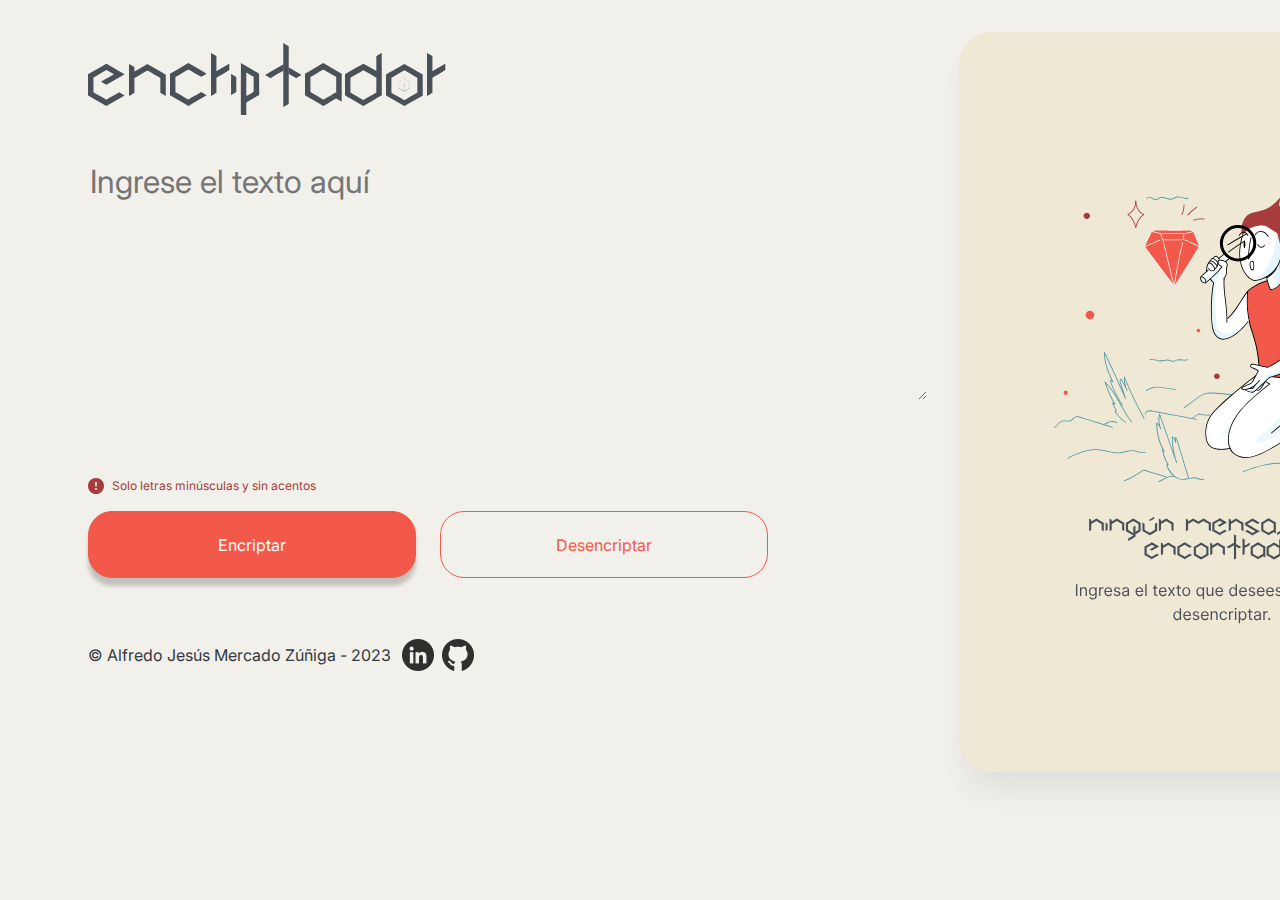
<file: index.html>
<!DOCTYPE html>
<html lang="en">
<head>
    <meta charset="UTF-8">
    <meta http-equiv="X-UA-Compatible" content="IE=edge">
    <meta name="viewport" content="width=device-width, initial-scale=1.0">   
    <link rel="preconnect" href="https://fonts.googleapis.com">
    <link rel="preconnect" href="https://fonts.gstatic.com" crossorigin>
    <link href="https://fonts.googleapis.com/css2?family=Inter&family=Montserrat:wght@300&display=swap" rel="stylesheet">   
    <link rel="stylesheet" href="style.css">
    <title>Encriptador</title>
       
</head>
<body>
    <header class="titulo-header">
        <div id="fuente-personalizada">
            encriptador
        </div>
    </header>

    <main>
        <section>
            <textarea class="text-area" cols="40" rows="5" placeholder="Ingrese el texto aquí"></textarea>
            <div>
                <img src="imagenes/exlmacion.svg" alt="simbolo de exclamacion" class="exclamacion">
                <div class="informacion"> Solo letras minúsculas y sin acentos </div>
            </div>
            <div class="botones">
                <button class="boton-encriptar" onclick="btnEncriptar()">Encriptar</button>
                <button class="boton-desencriptar" onclick="btnDesencriptar()">Desencriptar</button>
            </div>
        </section>
        <section>
            <textarea id="mensaje-encriptado" cols="24" rows="8">          
            </textarea>
            <div>
                <button id="copiar" onclick="btnCopiar()">Copiar</button>
            </div>
        </section>
    </main>

    <footer class="final-de-pagina">
        <div class="nombre-autor">
            &copy Alfredo Jesús Mercado Zúñiga - 2023
        </div>
        <a  href="https://www.linkedin.com/in/alfredojesusmercado/"><img src="imagenes/linkedin.png" alt="linkedin-logo" class="linkedin-logo" /></a>
        <a  href="https://github.com/alfred1697">  <img src="imagenes/github.png"github logo" class="github-logo" /></a>

    </footer>
	 
    <script src="script.js"></script>  
    
   
   
        

   
</body>


</html>
</file>
<file: style.css>
*{
    background-color: #F2F0EB;
    font-family: 'Inter';
    font-style: normal;
    font-weight: 400;
    font-size: 32px;
    line-height: 150%;
   
}

.titulo-header{
    padding-top: 1rem;
    margin-left: 2.5rem;

}

@font-face {
    font-family: 'mi fuente';
    src: url(cubic.ttf);
}

#fuente-personalizada{
    font-family: 'mi fuente';
    color: #495057;;
    font-weight: 400;
    font-size: 50.1898px;
    line-height: 150%;
}



main{
    display: flex;
    margin-bottom: 50px;
    margin-left: 80px;
    
}

.text-area{
    border: none;
    margin-top: 41px;
    color: #495057;
    text-transform: lowercase;
}

::placeholder{
    text-transform: none;
    
}

.text-area:focus{
  outline: none;
}


.exclamacion{
    vertical-align: middle;
    width: 16px;
    margin-top: 2rem;
    
}

.informacion{
    display: inline-block;
    font-size: 12px;
    color: #A63C3C;
    vertical-align: middle;
    margin-top: 2rem;
    
}


#mensaje-encriptado{
    background: #EFE8D5;
    background-image: url(imagenes/muñeco\ completo.svg);
    background-repeat: no-repeat;
    background-position: center;
    background-size: auto;
    border: none;
    color: #495057;
    margin-left: 1rem;
    padding-left: 0.5rem;
    position: fixed;    
    box-shadow: 0px 24px 32px -8px rgba(0, 0, 0, 0.08);
    border-radius: 32px;
    bottom: 4rem;
    top: 1rem;              
}

#mensaje-encriptado:focus{
    outline: none;
}

.botones{
    display: flex;
    margin-top: 0.5rem;    
    flex-direction: row;
    align-items: flex-start;
  
}

.boton-encriptar{
    background: #F2594B;
    color: #FFFFFF;
    border:1px solid #F2594B;
    box-shadow: 0px 8px 4px rgba(0, 0, 0, 0.2);
    border-radius: 24px;
    cursor: pointer;
    width: 328px;
    height: 67px;    
    font-size: 16px;
        

}

.boton-encriptar:hover {
    box-shadow: none;
    background-color: black;
    color: #fff;
    transition: cubic-bezier(0.075, 0.82, 0.165, 1) 2.05s;
    transform: scale(1.05);
    width: 60%;
    border: none;
    opacity: 80%;
    
  }

.boton-desencriptar{
    border: 1px solid #F2594B;
    color: #F2594B;
    border-radius: 24px;
    width: 328px;
    height: 67px;
    background: none;
    font-size: 16px;
    margin-left: 24px;
    cursor: pointer;

}

#copiar{
    display: none;
    border: 1px solid #F2594B;
    border-radius: 24px;
    color: #F2594B;
    font-size: 16px;      
    height: 67px;
    margin-left: 3rem;
    margin-top: 15rem;
    position: absolute;
    width: 336px;
    cursor: pointer;   
   
    
}


.final-de-pagina{
    
    
    margin-left: 2.5em;
    margin-bottom: 1em;
   
          

}

.nombre-autor{
    display:inline-block;
    vertical-align: middle;
    font-size: 16px;
    color: #343A40;
       
}


.linkedin-logo{
    
    width: 1em;
    opacity: 80%;    
    vertical-align:middle;
    margin-left: 0.1em;
  
    
}

.github-logo{
    width: 1em;
    opacity: 80%;   
    vertical-align: middle;         
}
</file>
<file: styleencriptador.css>
*{
    background-color: #F2F0EB;
    font-family: 'Inter';
    font-style: normal;
    font-weight: 400;
    font-size: 32px;
    line-height: 150%;
   
}

.titulo-header{
    padding-top: 1rem;
    margin-left: 2.5rem;

}

@font-face {
    font-family: 'mi fuente';
    src: url(cubic.ttf);
}

#fuente-personalizada{
    font-family: 'mi fuente';
    color: #495057;;
    font-weight: 400;
    font-size: 50.1898px;
    line-height: 150%;
}



main{
    display: flex;
    margin-bottom: 50px;
    margin-left: 80px;
    
}

.text-area{
    border: none;
    margin-top: 41px;
    color: #495057;
    text-transform: lowercase;
}

::placeholder{
    text-transform: none;
    
}

.text-area:focus{
  outline: none;
}


.exclamacion{
    vertical-align: middle;
    width: 16px;
    margin-top: 2rem;
    
}

.informacion{
    display: inline-block;
    font-size: 12px;
    color: #A63C3C;
    vertical-align: middle;
    margin-top: 2rem;
    
}


#mensaje-encriptado{
    background: #EFE8D5;
    background-image: url(imagenes/muñeco\ completo.svg);
    background-repeat: no-repeat;
    background-position: center;
    background-size: auto;
    border: none;
    color: #495057;
    margin-left: 1rem;
    padding-left: 0.5rem;
    position: fixed;    
    box-shadow: 0px 24px 32px -8px rgba(0, 0, 0, 0.08);
    border-radius: 32px;
    bottom: 4rem;
    top: 1rem;              
}

#mensaje-encriptado:focus{
    outline: none;
}

.botones{
    display: flex;
    margin-top: 0.5rem;    
    flex-direction: row;
    align-items: flex-start;
  
}

.boton-encriptar{
    background: #F2594B;
    color: #FFFFFF;
    border:1px solid #F2594B;
    box-shadow: 0px 8px 4px rgba(0, 0, 0, 0.2);
    border-radius: 24px;
    cursor: pointer;
    width: 328px;
    height: 67px;    
    font-size: 16px;
        

}

.boton-encriptar:hover {
    box-shadow: none;
    background-color: black;
    color: #fff;
    transition: cubic-bezier(0.075, 0.82, 0.165, 1) 2.05s;
    transform: scale(1.05);
    width: 60%;
    border: none;
    opacity: 80%;
    
  }

.boton-desencriptar{
    border: 1px solid #F2594B;
    color: #F2594B;
    border-radius: 24px;
    width: 328px;
    height: 67px;
    background: none;
    font-size: 16px;
    margin-left: 24px;
    cursor: pointer;

}

#copiar{
    display: none;
    border: 1px solid #F2594B;
    border-radius: 24px;
    color: #F2594B;
    font-size: 16px;      
    height: 67px;
    margin-left: 3rem;
    margin-top: 15rem;
    position: absolute;
    width: 336px;
    cursor: pointer;   
   
    
}


.final-de-pagina{
    
    
    margin-left: 2.5em;
    margin-bottom: 1em;
   
          

}

.nombre-autor{
    display:inline-block;
    vertical-align: middle;
    font-size: 16px;
    color: #343A40;
       
}


.linkedin-logo{
    
    width: 1em;
    opacity: 80%;    
    vertical-align:middle;
    margin-left: 0.1em;
  
    
}

.github-logo{
    width: 1em;
    opacity: 80%;   
    vertical-align: middle;         
}
</file>
